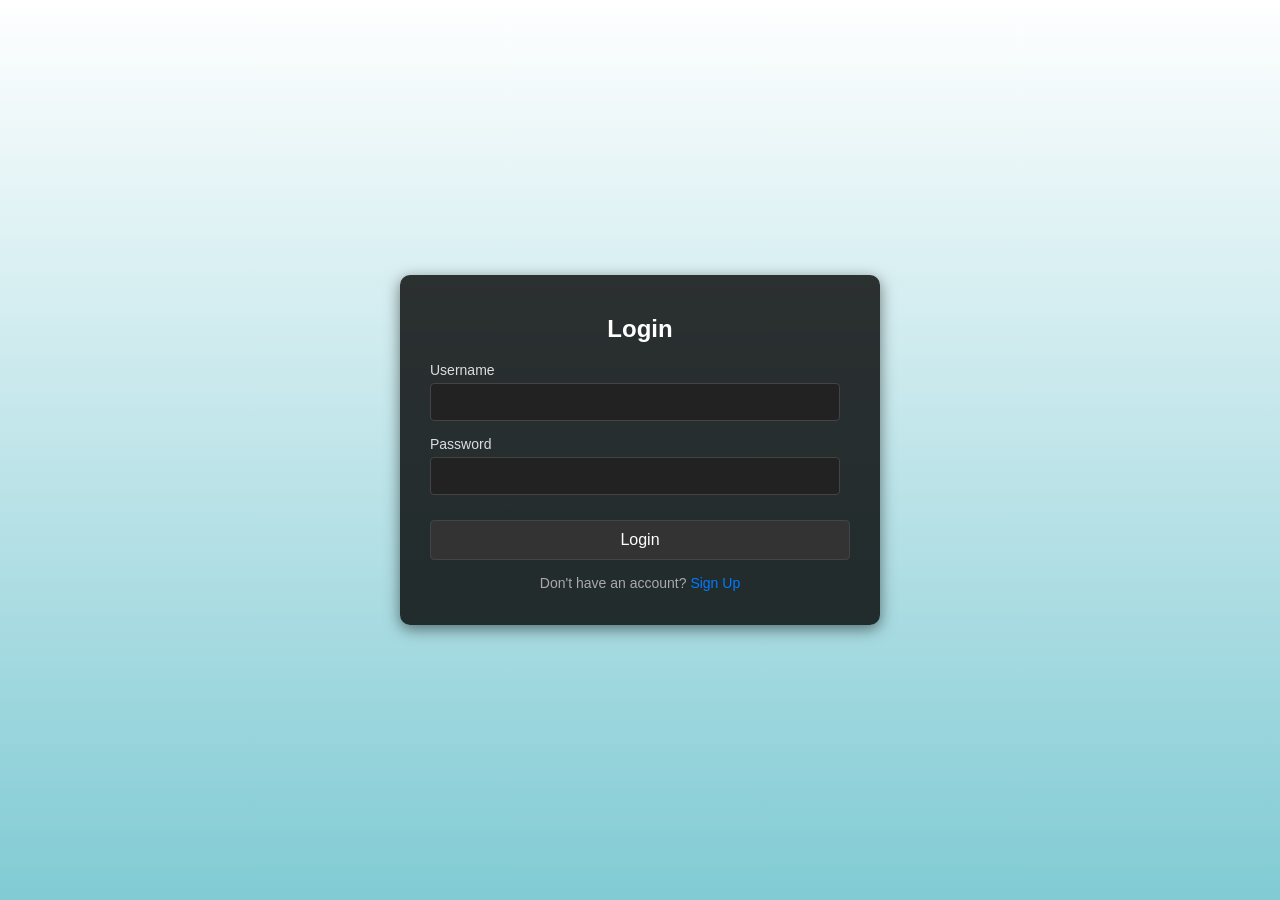
<file: login.html>
<!DOCTYPE html>
<html lang="en">
  <head>
    <meta charset="UTF-8" />
    <meta name="viewport" content="width=device-width, initial-scale=1.0" />
    <title>Login and Registration Page</title>
    <link rel="stylesheet" href="login.css" />
  </head>
  
  <body>
    
    <div class="container">
      <!-- Login Form -->
      <!-- Updated Login Form -->
      <div id="login-box" class="form-box">
        <h2>Login</h2>
        <form id="login-form" action="login.php" method="post">
      
          <label for="username">Username</label>
          <input type="text" id="username" name="username" required />

          <label for="password">Password</label>
          <input type="password" id="password" name="password" required />

          <button type="submit" id="loginButton">Login</button>
          <p class="toggle-link">
            Don't have an account? <a href="#" id="signup-link">Sign Up</a>
          </p>
        </form>
      </div>

      <!-- Registration Form -->
      <div id="signup-box" class="form-box hidden">
        <h2>Sign Up</h2>
        <form id="signup-form" action="r.php" method="post">
          <label for="name">Full Name</label>
          <input type="text" id="name" name="name" required />

          <label for="enrollment">Enrollment No.</label>
          <input type="text" id="enrollment" name="enrollment" required />

          <label for="library_number">Library No.</label>
          <input type="text" id="lib_no" name="lib_no" required />

          <label for="email">Email ID</label>
          <input type="email" id="email" name="email" required />

          <label for="phone">Phone Number</label>
          <input type="tel" id="phone" name="phone" required />

          <label for="department">Department</label>
          <input type="text" id="department" name="department" required />

          <label for="p1">Password</label>
          <input type="password" id="p1" name="p1" required/>

          <button type="submit" id="registerBtn">Register</button>

          <p class="toggle-link">
            Already have an account? <a href="#" id="login-link">Login</a>
          </p>
        </form>
      </div>
    </div>
   <script src="script.js"></script>
   
  </body>
</html>
</file>
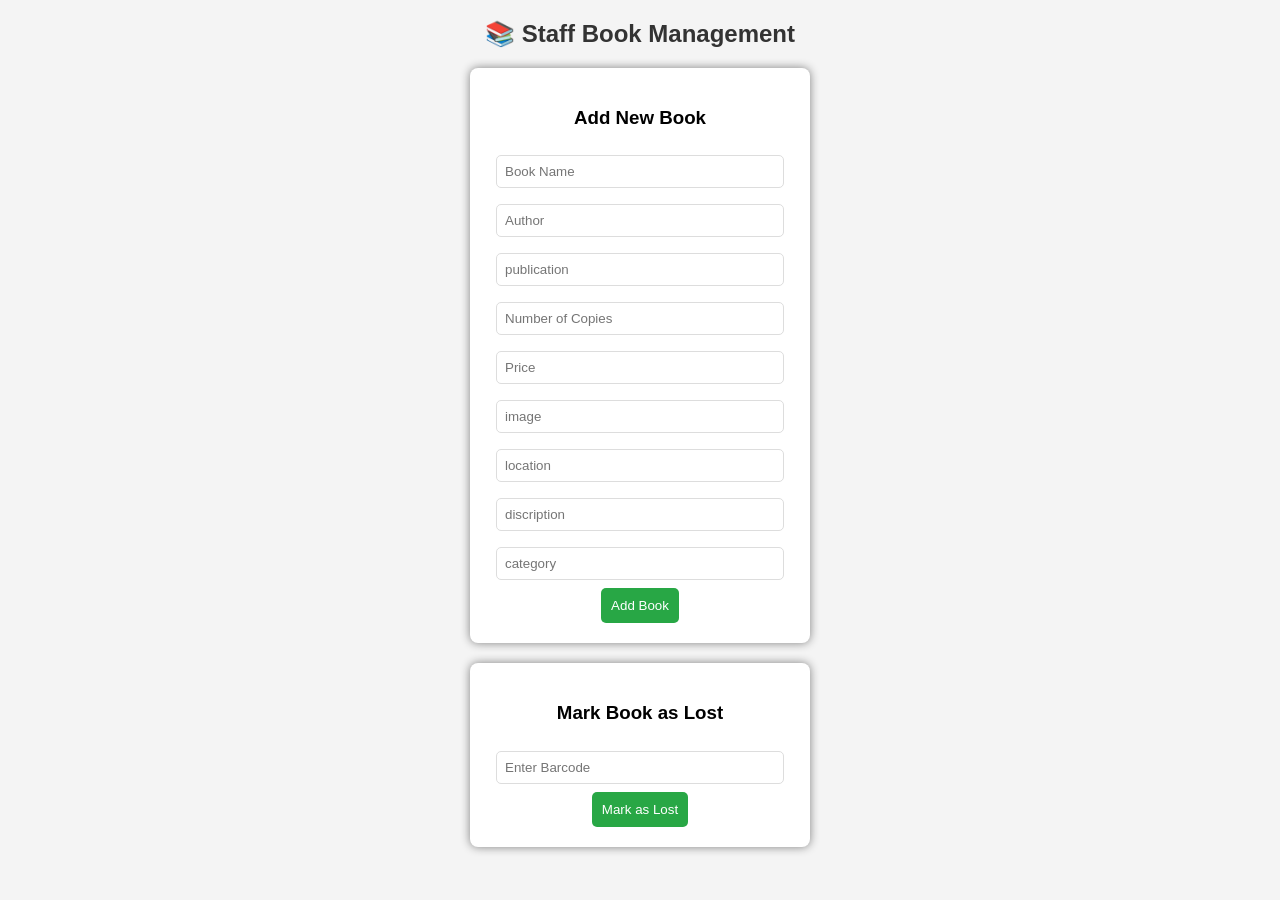
<file: manage_books.html>
<!DOCTYPE html>
<html lang="en">
<head>
    <meta charset="UTF-8">
    <meta name="viewport" content="width=device-width, initial-scale=1.0">
    <title>Staff Dashboard - Book Management</title>
    <link rel="stylesheet" href="b.css">
</head>
<body>
    <h2>📚 Staff Book Management</h2>

    <!-- Add Book Section -->
    <div class="form-container">
        <h3>Add New Book</h3>
        <input type="text" id="book_name" placeholder="Book Name">
        <input type="text" id="author" placeholder="Author">
        <input type="text" id="publication" placeholder="publication">
        <input type="number" id="copies" placeholder="Number of Copies">
        <input type="number" id="price" placeholder="Price">
        <input type="text" id="img" placeholder="image">
        <input type="text" id="loc" placeholder="location">
        <input type="text" id="discription" placeholder="discription">
        <input type="text" id="cat" placeholder="category">

    
        <button onclick="addBook()">Add Book</button>
    </div>

    <!-- Mark Book as Lost -->
    <div class="form-container">
        <h3>Mark Book as Lost</h3>
        <input type="text" id="lost_barcode" placeholder="Enter Barcode">
        <button onclick="markBookLost()">Mark as Lost</button>
    </div>

    <script src="script.js"></script>
</body>
<script>
    // Function to add a book
    function addBook() {
    const bookName = document.getElementById("book_name").value;
    const author = document.getElementById("author").value;
    const copies = document.getElementById("copies").value;
    const price = document.getElementById("price").value;
    const img = document.getElementById("img").value;
    const cat = document.getElementById("cat").value;
    const publi = document.getElementById("publication").value;
    const dis = document.getElementById("discription").value;
    const loc = document.getElementById("loc").value;

    if (!bookName || !author || !copies || !price ||!img ||!cat ||!publi ||!dis||!loc) {
        alert("Please fill all fields!");
        return;
    }

    fetch("add_book.php", {
        method: "POST",
        headers: { "Content-Type": "application/json" },
        body: JSON.stringify({ book_name: bookName, author: author, copies: copies, price:price,img:img,cat:cat,publi:publi,dis:dis,loc:loc })
    })
    .then(response => response.json())
    .then(data => {
        console.log("Server Response:", data);
        alert(data.message);
    })
    .catch(error => console.error("Error:", error));
}


// Function to mark a book as lost
function markBookLost() {
    const barcode = document.getElementById("lost_barcode").value;

    if (!barcode) {
        alert("Please enter a barcode!");
        return;
    }

    fetch("mark_lost.php", {
        method: "POST",
        headers: { "Content-Type": "application/json" },
        body: JSON.stringify({ barcode: barcode })
    })
    .then(response => response.json())
    .then(data => alert(data.message))
    .catch(error => console.error("Error:", error));
}

</script>
</html>
</file>
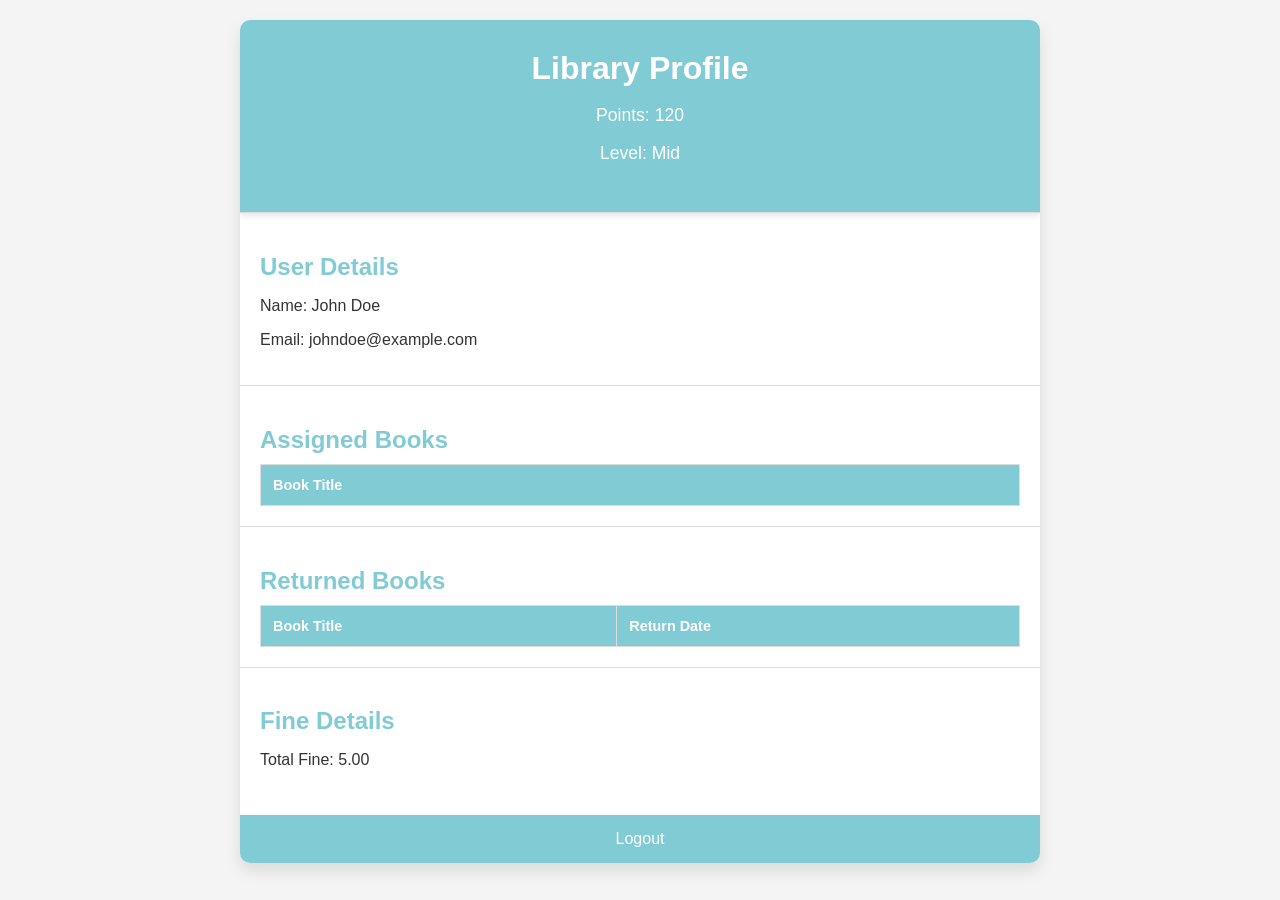
<file: profile.html>
<!DOCTYPE html>
<html lang="en">
<head>
  <meta charset="UTF-8">
  <meta name="viewport" content="width=device-width, initial-scale=1.0">
  <title>Library Profile</title>
  <link rel="stylesheet" href="profile.css">
</head>
<body>
  <div class="profile-container">
    <header>
      <h1 class="fade-in">Library Profile</h1>
      <div class="points-level fade-in">
        <p>Points: <span id="points">120</span></p>
        <p>Level: <span id="level">Mid</span></p>
      </div>
    </header>

    <section class="user-details slide-in">
      <h2>User Details</h2>
      <p>Name: <span id="userName">John Doe</span></p>
      <p>Email: <span id="userEmail">johndoe@example.com</span></p>
      <!-- <p>Membership ID: <span id="membershipId">123456</span></p> -->
    </section>

    <section class="assigned-books slide-in">
      <h2>Assigned Books</h2>
      <table>
        <thead>
          <tr>
            <th>Book Title</th>
          </tr>
        </thead>
        <tbody id="assignedBooks">
          <!-- Placeholder rows for assigned books -->
        </tbody>
      </table>
    </section>

    <section class="returned-books slide-in">
      <h2>Returned Books</h2>
      <table>
        <thead>
          <tr>
            <th>Book Title</th>
            <th>Return Date</th>
          </tr>
        </thead>
        <tbody id="returnedBooks">
          <!-- Placeholder rows for returned books -->
        </tbody>
      </table>
    </section>

    <section class="fine-details slide-in">
      <h2>Fine Details</h2>
      <p>Total Fine: <span id="fineAmount">5.00</span></p>
    </section>

    <button class="logout-btn pulse" onclick="logout()">Logout</button>
  </div>

  <script src="profile.js"></script>
</body>
</html>
</file>
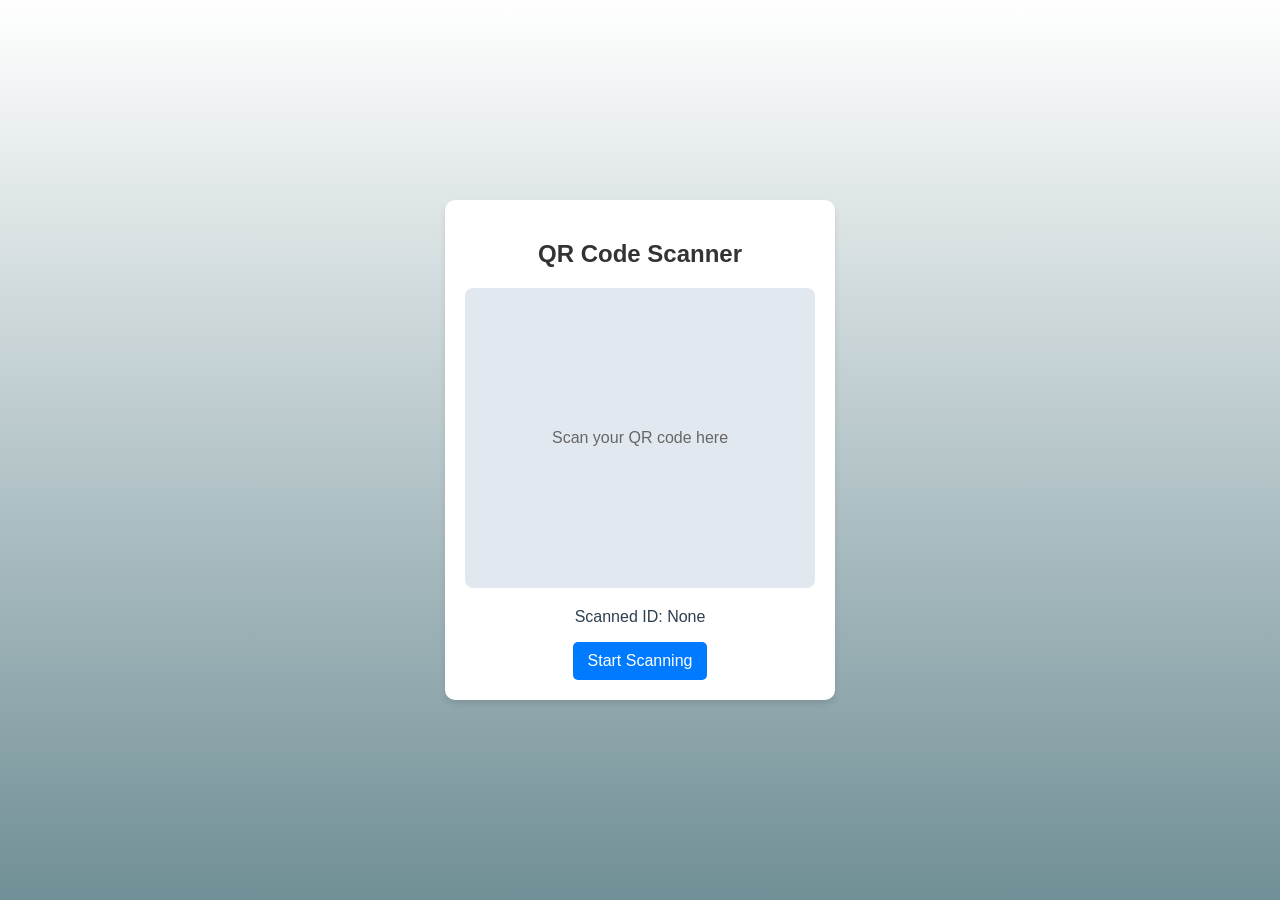
<file: sacn.html>
<!DOCTYPE html>
<html lang="en">
  <head>
    <meta charset="UTF-8" />
    <meta name="viewport" content="width=device-width, initial-scale=1.0" />
    <title>QR Code Scanner</title>
    <style>
      body {
        font-family: Arial, sans-serif;
        background-color: #f4f4f4;
        margin: 0;
        padding: 0;
        display: flex;
        justify-content: center;
        align-items: center;
        background: linear-gradient(to top, #708f96, #ffffff);
        height: 100vh;
      }
      .scanner-container {
        background: white;
        padding: 20px;
        border-radius: 10px;
        box-shadow: 0 4px 6px rgba(0, 0, 0, 0.1);
        text-align: center;
        width: 350px;
      }
      .scanner-container h2 {
        color: #333;
      }
      .scan-box {
        width: 100%;
        height: 300px; /* Adjust based on your scanning box */
        background: #e2e8f0;
        border-radius: 8px;
        display: flex;
        align-items: center;
        justify-content: center;
        margin: 20px 0;
      }
      .scan-box p {
        color: #666;
      }
      .scan-result {
        font-size: 16px;
        color: #2c3e50;
        margin-top: 10px;
      }
      button {
        background-color: #007bff;
        color: white;
        border: none;
        padding: 10px 15px;
        cursor: pointer;
        font-size: 16px;
        border-radius: 5px;
      }
      button:hover {
        background-color: #0056b3;
      }
    </style>
  </head>
  <body>
    <div class="scanner-container">
      <h2>QR Code Scanner</h2>
      <div class="scan-box">
        <p>Scan your QR code here</p>
      </div>
      <p class="scan-result">Scanned ID: <span id="qrResult">None</span></p>
      <button>Start Scanning</button>
    </div>
  </body>
</html>
</file>
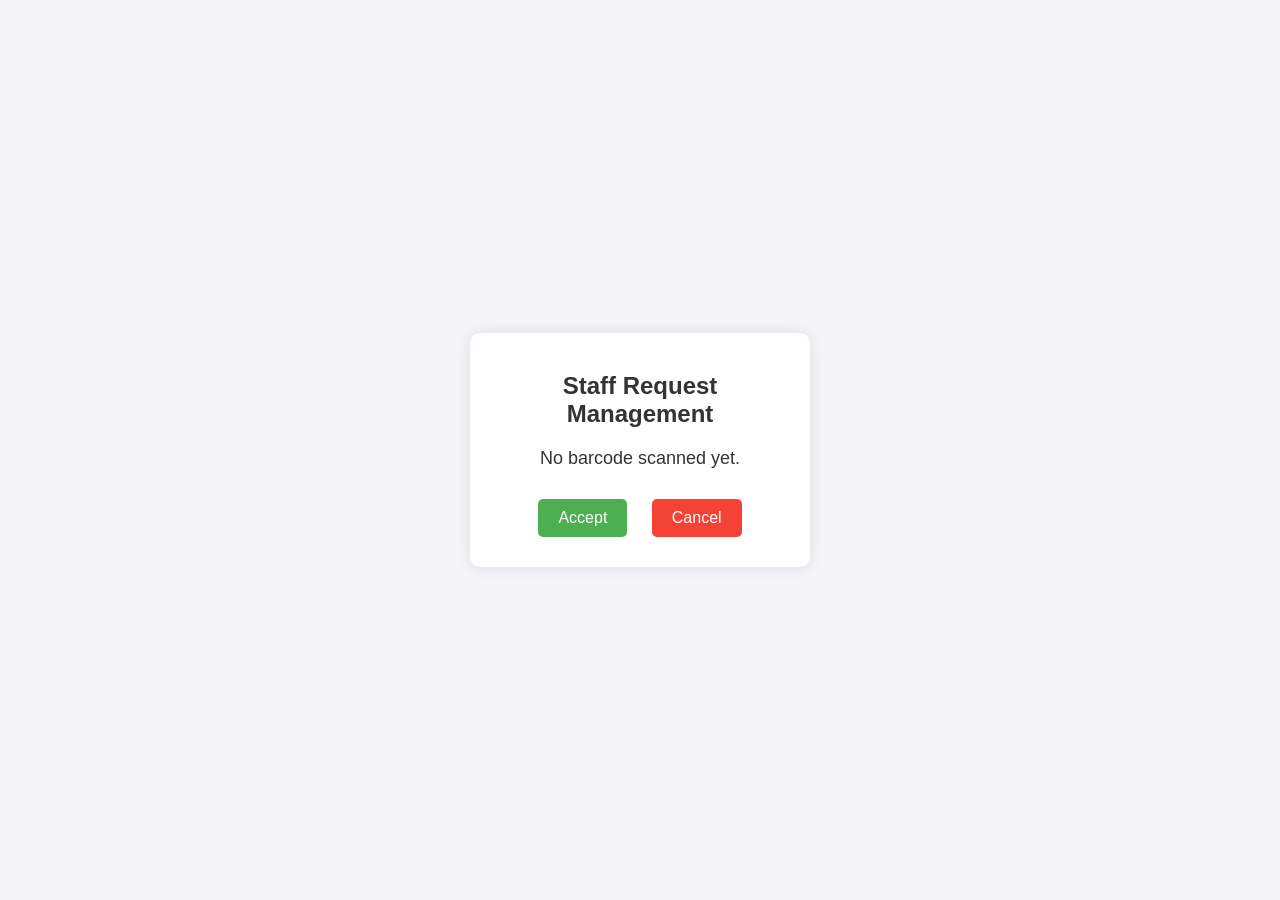
<file: staff.html>
<!DOCTYPE html>
<html lang="en">
<head>
    <meta charset="UTF-8">
    <meta name="viewport" content="width=device-width, initial-scale=1.0">
    <title>Staff</title>
    <link rel="stylesheet" href="staff.css">
  
</head>
<body>
    <div class="container">
        <h2>Staff Request Management</h2>

        <!-- Request Notification -->
        <div class="request">
            <p id="request-text"></p>

            <!-- Accept or Cancel Buttons -->
            <div class="buttons">
                <button id="accept-btn" class="btn">Accept</button>
                <button id="cancel-btn" class="btn">Cancel</button>
            </div>

            <!-- Student ID Input (Appears after accepting) -->
            <div id="student-id-section">
                <p>Scan or Enter Student Library Number:</p>
                <input type="text" id="student-id" placeholder="Enter Library No.">
                <button id="confirm-btn" class="btn">Confirm</button>
            </div>
        </div>
    </div>

    <script>
let scannedBarcode = localStorage.getItem('scannedBarcode');
let bookBarcode = scannedBarcode ? scannedBarcode.trim() : null;

// Ensure only one onload function
window.onload = function() {
    if (bookBarcode) {
        document.getElementById('request-text').innerText = "Request received for barcode: " + bookBarcode;
        alert("A request has been received for barcode: " + bookBarcode);
        localStorage.removeItem('scannedBarcode');
    } else {
        document.getElementById('request-text').innerText = "No barcode scanned yet.";
    }
};

// Display student ID input on "Accept"
document.getElementById("accept-btn").addEventListener("click", function() {
    document.getElementById("student-id-section").style.display = "block";
    document.getElementById("confirm-btn").style.display = "inline-block";
});

// Handle "Cancel"
document.getElementById("cancel-btn").addEventListener("click", function() {
    alert("Request has been cancelled.");
    location.reload();
});

document.getElementById("confirm-btn").addEventListener("click", function() {
    let studentID = document.getElementById("student-id").value.trim();

    if (!studentID) {
        alert("Please enter a valid student library number.");
        return;
    }

    // Ensure bookBarcode is not null
    if (!bookBarcode) {
        alert("Error: No book barcode found.");
        return;
    }

    document.getElementById("confirm-btn").disabled = true;
//Send request to PHP

fetch("http://localhost/BookNest/test_connection.php", {
    method: "POST",
    headers: { "Content-Type": "application/json" },
    body: JSON.stringify({
        student_id: studentID,
        book_barcode: bookBarcode
    })
})
.then(response => response.text())  // Read response as text
.then(text => {
    try {
        return JSON.parse(text);  // Parse JSON safely
    } catch (error) {
        console.error("Invalid JSON response:", text);
       // alert("Server error: Invalid response received.");
        throw error;
    }
})
.then(data => {
    if (data.status === "error") {
        alert(data.message); // Alert if the book is not available
    } else {
        console.log(data.message); // Proceed with book issuing
    }
    if (data.success) {
        alert("Request is sent.");
    } else {
        alert("Error: " + data.message);
    }
})
.catch(error => console.error("Fetch error:", error));

});


        
    </script>
</body>
</html>
</file>
<file: login.css>
/* Body styles with gradient background */
body {
  font-family: Arial, sans-serif;
  background: linear-gradient(
    to top,
    #81cbd4,
    transparent
  ); /* Gradient from bottom to top */
  color: #fff;
  height: 100vh;
  margin: 0;
  display: flex;
  justify-content: center;
  align-items: center;
}

/* Center container with padding */
.container {
  width: 420px; /* Increased width slightly */
  background: rgba(
    0,
    0,
    0,
    0.8
  ); /* Semi-transparent black background for the box */
  padding: 20px 30px; /* Added padding on the right and left */
  border-radius: 10px;
  box-shadow: 0 4px 15px rgba(0, 0, 0, 0.5); /* Subtle shadow */
}
.book-card {
  position: relative;
  width: 200px; /* Adjust based on your layout */
  text-align: center;
  border: 1px solid #ddd;
  padding: 10px;
  border-radius: 5px;
  overflow: hidden;
}

.book-card img {
  width: 100%;
  height: auto;
  cursor: pointer;
}

.book-popup {
  position: absolute;
  bottom: 100%; /* Positions above the book card */
  left: 50%;
  transform: translateX(-50%);
  background: rgba(0, 0, 0, 0.8);
  color: white;
  padding: 10px;
  border-radius: 5px;
  width: 220px;
  text-align: center;
  opacity: 0;
  visibility: hidden;
  transition: opacity 0.3s ease, visibility 0.3s ease;
}

.book-card:hover .book-popup {
  opacity: 1;
  visibility: visible;
}

.reminder-btn {
  background-color: #ffcc00;
  border: none;
  padding: 5px 10px;
  cursor: pointer;
  margin-top: 5px;
  border-radius: 3px;
}

/* Black-theme for forms */
h2 {
  text-align: center;
  color: #fff;
}

label {
  margin-top: 10px;
  display: block;
  font-size: 14px;
  color: #ddd;
}

input,
select {
  width: calc(100% - 10px); /* Leave space to prevent touching the edges */
  padding: 10px;
  margin: 5px 0;
  border: 1px solid #444;
  border-radius: 4px;
  background: #222;
  color: #fff;
  font-size: 14px;
  box-sizing: border-box; /* Ensures padding doesn't break layout */
}

button {
  margin-top: 20px;
  padding: 10px;
  width: 100%;
  background-color: #333;
  color: #fff;
  border: 1px solid #444;
  border-radius: 4px;
  cursor: pointer;
  font-size: 16px;
  transition: 0.3s ease;
}

button:hover {
  background-color: #555;
}

.toggle-link {
  text-align: center;
  margin-top: 15px;
  font-size: 14px;
  color: #aaa;
}

.toggle-link a {
  color: #007bff;
  text-decoration: none;
}

.toggle-link a:hover {
  text-decoration: underline;
}

/* Hidden class for toggling forms */
.hidden {
  display: none;
}
</file>
<file: b.css>
body {
    font-family: Arial, sans-serif;
    text-align: center;
    background-color: #f4f4f4;
    margin: 20px;
}

h2 {
    color: #333;
}

.form-container {
    background: white;
    padding: 20px;
    margin: 20px auto;
    width: 300px;
    box-shadow: 0px 0px 10px gray;
    border-radius: 8px;
}

input {
    width: 90%;
    padding: 8px;
    margin: 8px 0;
    border: 1px solid #ddd;
    border-radius: 5px;
}

button {
    background: #28a745;
    color: white;
    padding: 10px;
    border: none;
    cursor: pointer;
    border-radius: 5px;
}

button:hover {
    background: #218838;
}
</file>
<file: profile.css>
:root {
  --main-color: #81CBD4;
  --text-color: #333;
  --background-color: #f4f4f4;
  --card-background: #ffffff;
}

body {
  font-family: 'Arial', sans-serif;
  margin: 0;
  padding: 0;
  background-color: var(--background-color);
  color: var(--text-color);
}

.profile-container {
  max-width: 800px;
  margin: 20px auto;
  background: var(--card-background);
  border-radius: 10px;
  box-shadow: 0 8px 16px rgba(0, 0, 0, 0.1);
  overflow: hidden;
  animation: fadeIn 1s ease-in-out;
}

header {
  background: var(--main-color);
  color: white;
  text-align: center;
  padding: 30px;
  box-shadow: 0 4px 6px rgba(0, 0, 0, 0.1);
}

header h1 {
  margin: 0;
  font-size: 2rem;
}

header .points-level {
  margin-top: 10px;
  font-size: 1.1rem;
}

/* Profile Picture Styling */
.profile-pic-container {
  display: flex;
  justify-content: center;
  margin-top: -30px;
  animation: slideIn 0.7s ease-in-out;
}

.profile-pic {
  width: 120px;
  height: 120px;
  border-radius: 50%;
  border: 5px solid var(--main-color);
  box-shadow: 0 4px 8px rgba(0, 0, 0, 0.2);
  transition: transform 0.3s, box-shadow 0.3s;
}

.profile-pic:hover {
  transform: scale(1.1);
  box-shadow: 0 6px 12px rgba(0, 0, 0, 0.3);
}

section {
  padding: 20px;
  border-top: 1px solid #ddd;
  animation: slideIn 0.7s ease-in-out;
}

section h2 {
  color: var(--main-color);
  margin-bottom: 10px;
}

table {
  width: 100%;
  border-collapse: collapse;
  margin-top: 10px;
}

table th, table td {
  border: 1px solid #ddd;
  padding: 12px;
  text-align: left;
  font-size: 0.9rem;
}

table th {
  background-color: var(--main-color);
  color: white;
}

table tr:hover {
  background-color: rgba(129, 203, 212, 0.2);
  transition: background-color 0.3s;
}

button.logout-btn {
  display: block;
  width: 100%;
  padding: 15px;
  background: var(--main-color);
  color: white;
  border: none;
  font-size: 1rem;
  cursor: pointer;
  margin-top: 10px;
  transition: background 0.3s, transform 0.2s;
}

button.logout-btn:hover {
  background: #6fb4bf;
  transform: scale(1.05);
}

button.logout-btn.pulse {
  animation: pulse 1.5s infinite;
}

/* Animations */
@keyframes fadeIn {
  from {
    opacity: 0;
  }
  to {
    opacity: 1;
  }
}

@keyframes slideIn {
  from {
    transform: translateY(20px);
    opacity: 0;
  }
  to {
    transform: translateY(0);
    opacity: 1;
  }
}

@keyframes pulse {
  0%, 100% {
    transform: scale(1);
  }
  50% {
    transform: scale(1.05);
  }
}
</file>
<file: staff.css>
body {
    font-family: Arial, sans-serif;
    background-color: #f4f4f9;
    margin: 0;
    padding: 0;
    display: flex;
    justify-content: center;
    align-items: center;
    height: 100vh;
}
.container {
    background-color: #fff;
    padding: 20px;
    border-radius: 10px;
    box-shadow: 0 0 15px rgba(0, 0, 0, 0.1);
    text-align: center;
    width: 300px;
}
h2 {
    color: #333;
}
.request {
    margin-top: 20px;
}
#request-text {
    font-size: 18px;
    color: #333;
}
.buttons {
    margin-top: 20px;
}
.btn {
    padding: 10px 20px;
    font-size: 16px;
    cursor: pointer;
    border: none;
    border-radius: 5px;
    margin: 10px;
}
#accept-btn {
    background-color: #4CAF50;
    color: white;
}
#cancel-btn {
    background-color: #f44336;
    color: white;
}
.btn:hover {
    opacity: 0.8;
}
#student-id-section {
    display: none;
    margin-top: 15px;
}
#student-id {
    padding: 10px;
    width: 80%;
    margin: 5px 0;
    border: 1px solid #ccc;
    border-radius: 5px;
    text-align: center;
}
#confirm-btn {
    background-color: #008CBA;
    color: white;
    display: none;
}
</file>
